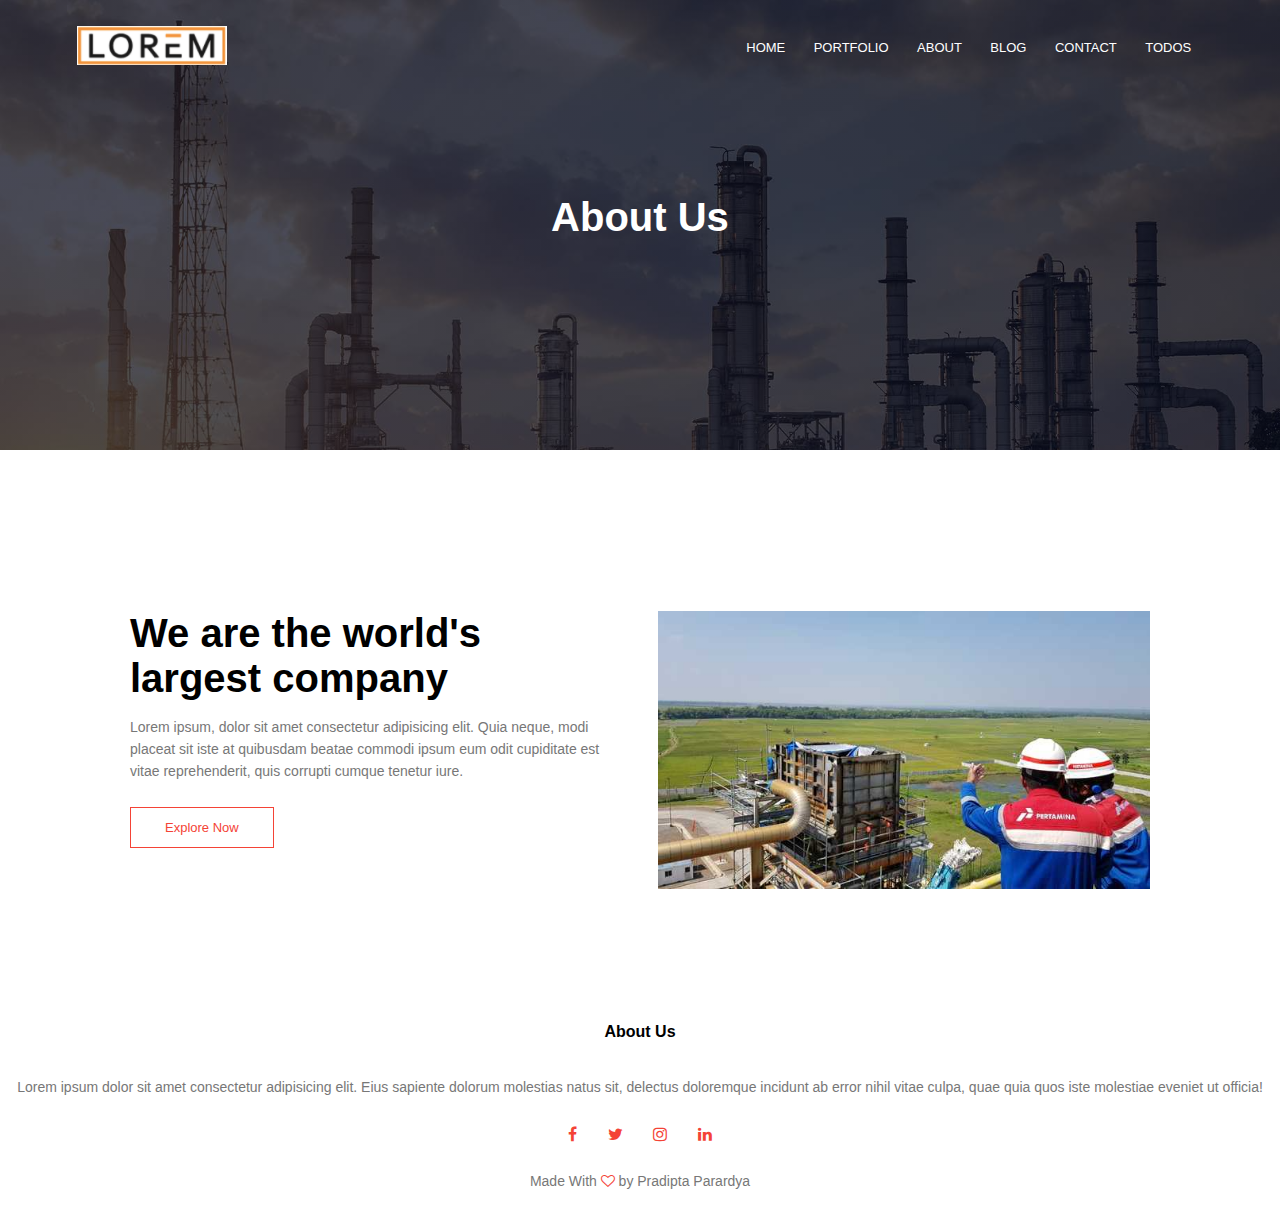
<file: about.html>
<!DOCTYPE html>
<html lang="en">
<head>
    <meta charset="UTF-8">
    <meta http-equiv="X-UA-Compatible" content="IE=edge">
    <meta name="viewport" content="width=device-width, initial-scale=1.0">
    <link rel="stylesheet" href="./css/style.css">
    <link rel="stylesheet" href="https://stackpath.bootstrapcdn.com/font-awesome/4.7.0/css/font-awesome.min.css">
    <title>About</title>
</head>
<body>
    <section class="sub-header">
        <nav>
            <a href="index.html"><img src="images/logo.png" alt=""></a>
            <div class="nav-links" id="navLinks">
                <i class="fa fa-times" onclick="hideMenu()"></i>
                <ul>
                    <li><a href="index.html">HOME</a></li>
                    <li><a href="portfolio.html">PORTFOLIO</a></li>
                    <li><a href="about.html">ABOUT</a></li>
                    <li><a href="blog.html">BLOG</a></li>
                    <li><a href="contact.html">CONTACT</a></li>
                    <li><a href="todos.html">TODOS</a></li>
                </ul>
            </div>
            <i class="fa fa-bars" onclick="showMenu()"></i>
        </nav>
        <h1>About Us</h1>
    </section>

    <section class="about-us">
        <div class="row">
            <div class="about-col">
                <h1>We are the world's largest company</h1>
                <p>Lorem ipsum, dolor sit amet consectetur adipisicing elit. Quia neque, modi placeat sit iste at quibusdam beatae commodi ipsum eum odit cupiditate est vitae reprehenderit, quis corrupti cumque tenetur iure.</p>
                <a href="" class="hero-btn red-btn"> Explore Now</a>
            </div>
            <div class="about-col">
                <img src="images/about.jpg" alt="">
            </div>
        </div>
    </section>

    <section class="footer">
        <h4>About Us</h4>
        <p>Lorem ipsum dolor sit amet consectetur adipisicing elit. Eius sapiente dolorum molestias natus sit, delectus doloremque incidunt ab error nihil vitae culpa, quae quia quos iste molestiae eveniet ut officia!</p>
        <div class="icons">
            <i class="fa fa-facebook"></i>
            <i class="fa fa-twitter"></i>
            <i class="fa fa-instagram"></i>
            <i class="fa fa-linkedin"></i>
        </div>
        <p>Made With <i class="fa fa-heart-o"></i> by Pradipta Parardya</p>
    </section>
<script>
    var navLinks = document.getElementById("navLinks");
    function showMenu(){
        navLinks.style.right = "0";
    }
    function hideMenu(){
        navLinks.style.right = "-200px";
    }
</script>
</body>
</html>
</file>
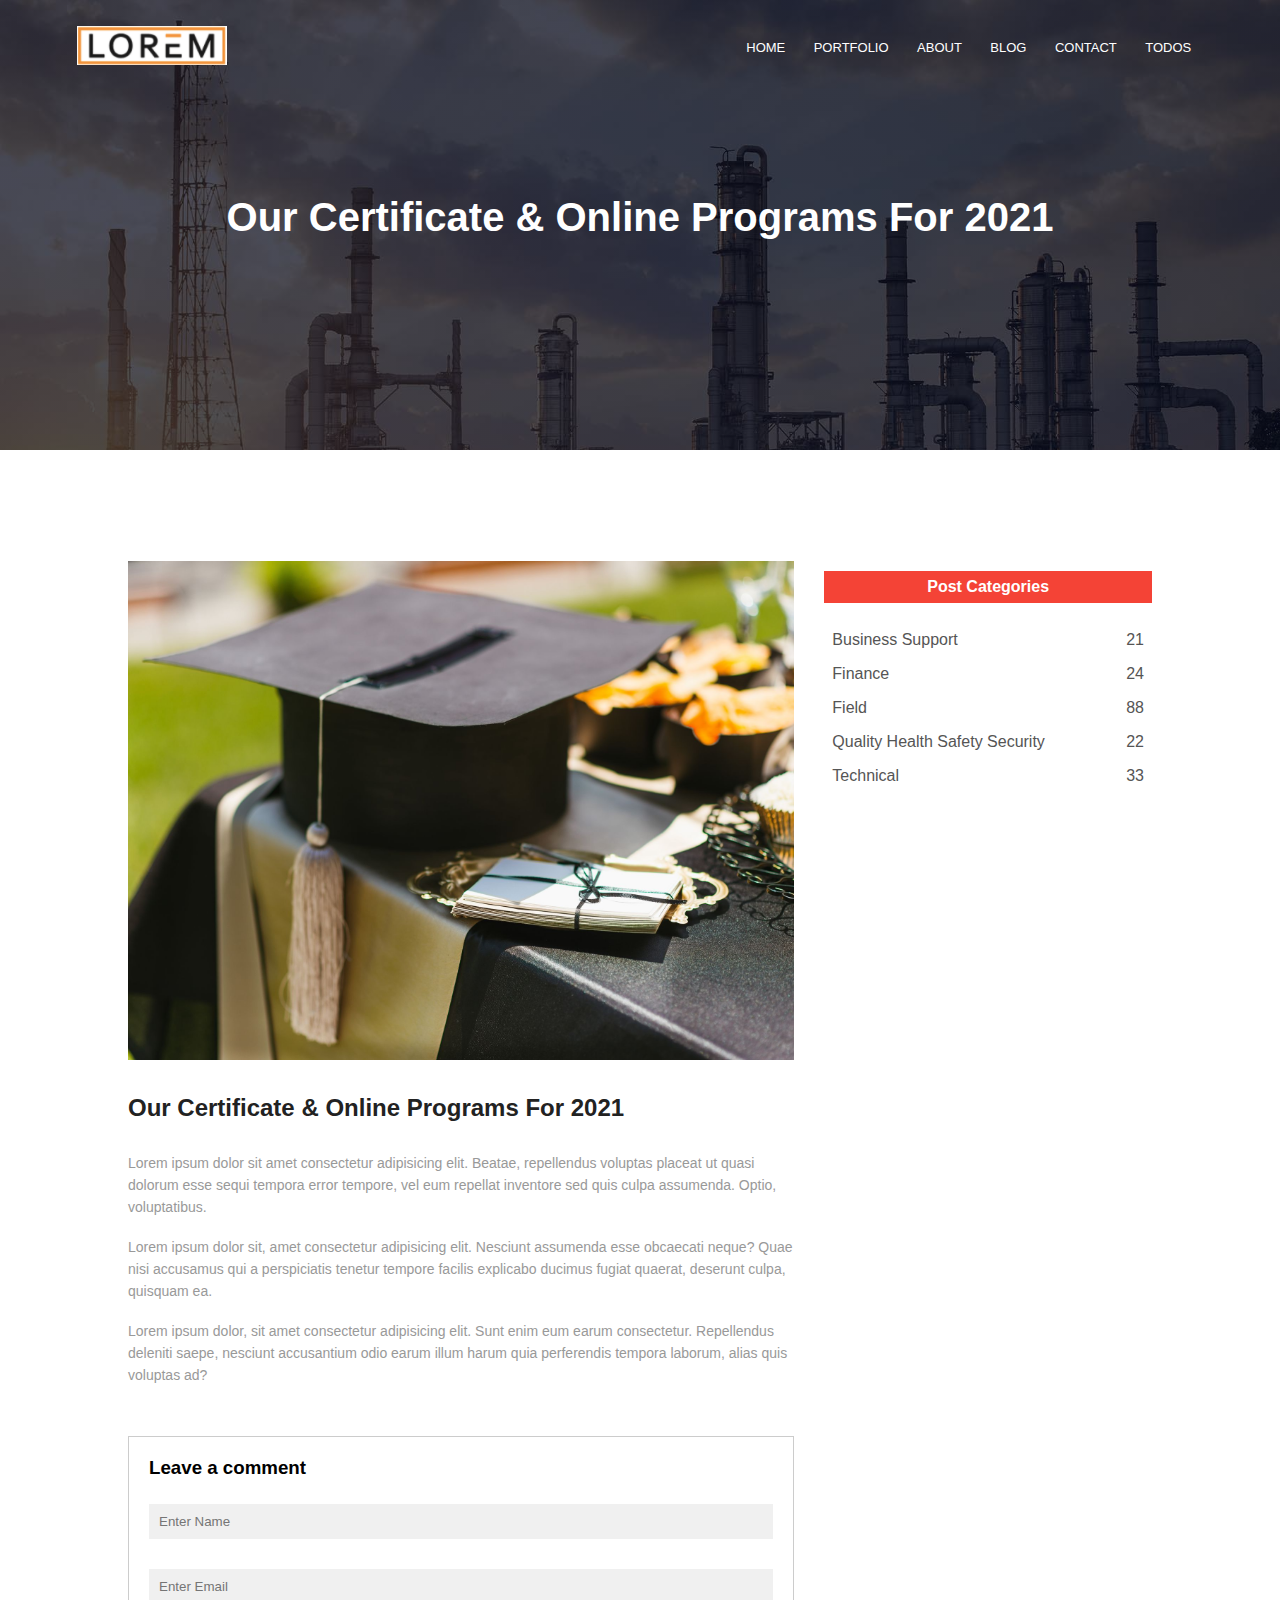
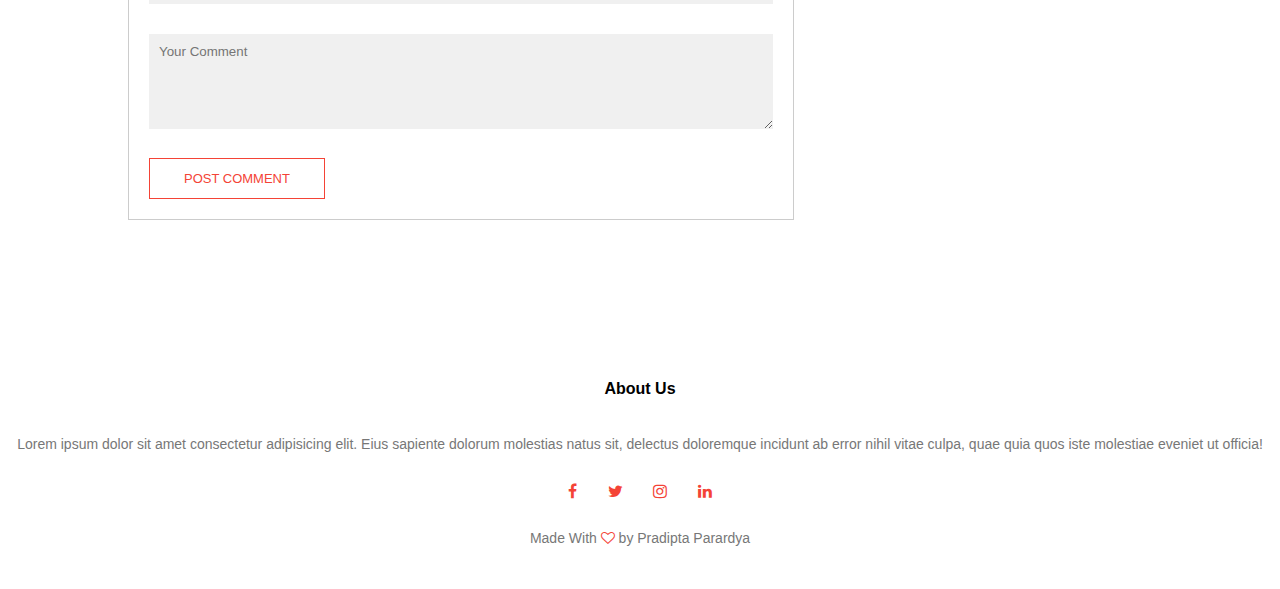
<file: blog.html>
<!DOCTYPE html>
<html lang="en">
<head>
    <meta charset="UTF-8">
    <meta http-equiv="X-UA-Compatible" content="IE=edge">
    <meta name="viewport" content="width=device-width, initial-scale=1.0">
    <link rel="stylesheet" href="./css/style.css">
    <link rel="stylesheet" href="https://stackpath.bootstrapcdn.com/font-awesome/4.7.0/css/font-awesome.min.css">
    <title>Blog</title>
</head>
<body>
    <section class="sub-header">
        <nav>
            <a href="index.html"><img src="images/logo.png" alt=""></a>
            <div class="nav-links" id="navLinks">
                <i class="fa fa-times" onclick="hideMenu()"></i>
                <ul>
                    <li><a href="index.html">HOME</a></li>
                    <li><a href="portfolio.html">PORTFOLIO</a></li>
                    <li><a href="about.html">ABOUT</a></li>
                    <li><a href="blog.html">BLOG</a></li>
                    <li><a href="contact.html">CONTACT</a></li>
                    <li><a href="todos.html">TODOS</a></li>
                </ul>
            </div>
            <i class="fa fa-bars" onclick="showMenu()"></i>
        </nav>
        <h1>Our Certificate & Online Programs For 2021</h1>
    </section>

    <section class="blog-content">
        <div class="row">
            <div class="blog-left">
                <img src="images/certificate.jpg" alt="">
                <h2>Our Certificate & Online Programs For 2021</h2>
                <p>Lorem ipsum dolor sit amet consectetur adipisicing elit. Beatae, repellendus voluptas placeat ut quasi dolorum esse sequi tempora error tempore, vel eum repellat inventore sed quis culpa assumenda. Optio, voluptatibus.</p>
                <br>
                <p>Lorem ipsum dolor sit, amet consectetur adipisicing elit. Nesciunt assumenda esse obcaecati neque? Quae nisi accusamus qui a perspiciatis tenetur tempore facilis explicabo ducimus fugiat quaerat, deserunt culpa, quisquam ea.</p>
                <br>
                <p>Lorem ipsum dolor, sit amet consectetur adipisicing elit. Sunt enim eum earum consectetur. Repellendus deleniti saepe, nesciunt accusantium odio earum illum harum quia perferendis tempora laborum, alias quis voluptas ad?</p>
                <div class="comment-box">
                    <h3>Leave a comment</h3>
                    <form class="comment-form">
                        <input type="text" placeholder="Enter Name">
                        <input type="text" placeholder="Enter Email">
                        <textarea rows="5" placeholder="Your Comment"></textarea>
                        <button type="submit" class="hero-btn red-btn">POST COMMENT</button>
                    </form>
                </div>
            </div>
            <div class="blog-right">
                <h3>Post Categories</h3>
                <div>
                    <span>Business Support</span>
                    <span>21</span>
                </div>
                <div>
                    <span>Finance</span>
                    <span>24</span>
                </div>
                <div>
                    <span>Field</span>
                    <span>88</span>
                </div>
                <div>
                    <span>Quality Health Safety Security</span>
                    <span>22</span>
                </div>
                <div>
                    <span>Technical</span>
                    <span>33</span>
                </div>
            </div>
        </div>
    </section>

    <section class="footer">
        <h4>About Us</h4>
        <p>Lorem ipsum dolor sit amet consectetur adipisicing elit. Eius sapiente dolorum molestias natus sit, delectus doloremque incidunt ab error nihil vitae culpa, quae quia quos iste molestiae eveniet ut officia!</p>
        <div class="icons">
            <i class="fa fa-facebook"></i>
            <i class="fa fa-twitter"></i>
            <i class="fa fa-instagram"></i>
            <i class="fa fa-linkedin"></i>
        </div>
        <p>Made With <i class="fa fa-heart-o"></i> by Pradipta Parardya</p>
    </section>
<script>
    var navLinks = document.getElementById("navLinks");
    function showMenu(){
        navLinks.style.right = "0";
    }
    function hideMenu(){
        navLinks.style.right = "-200px";
    }
</script>
</body>
</html>
</file>
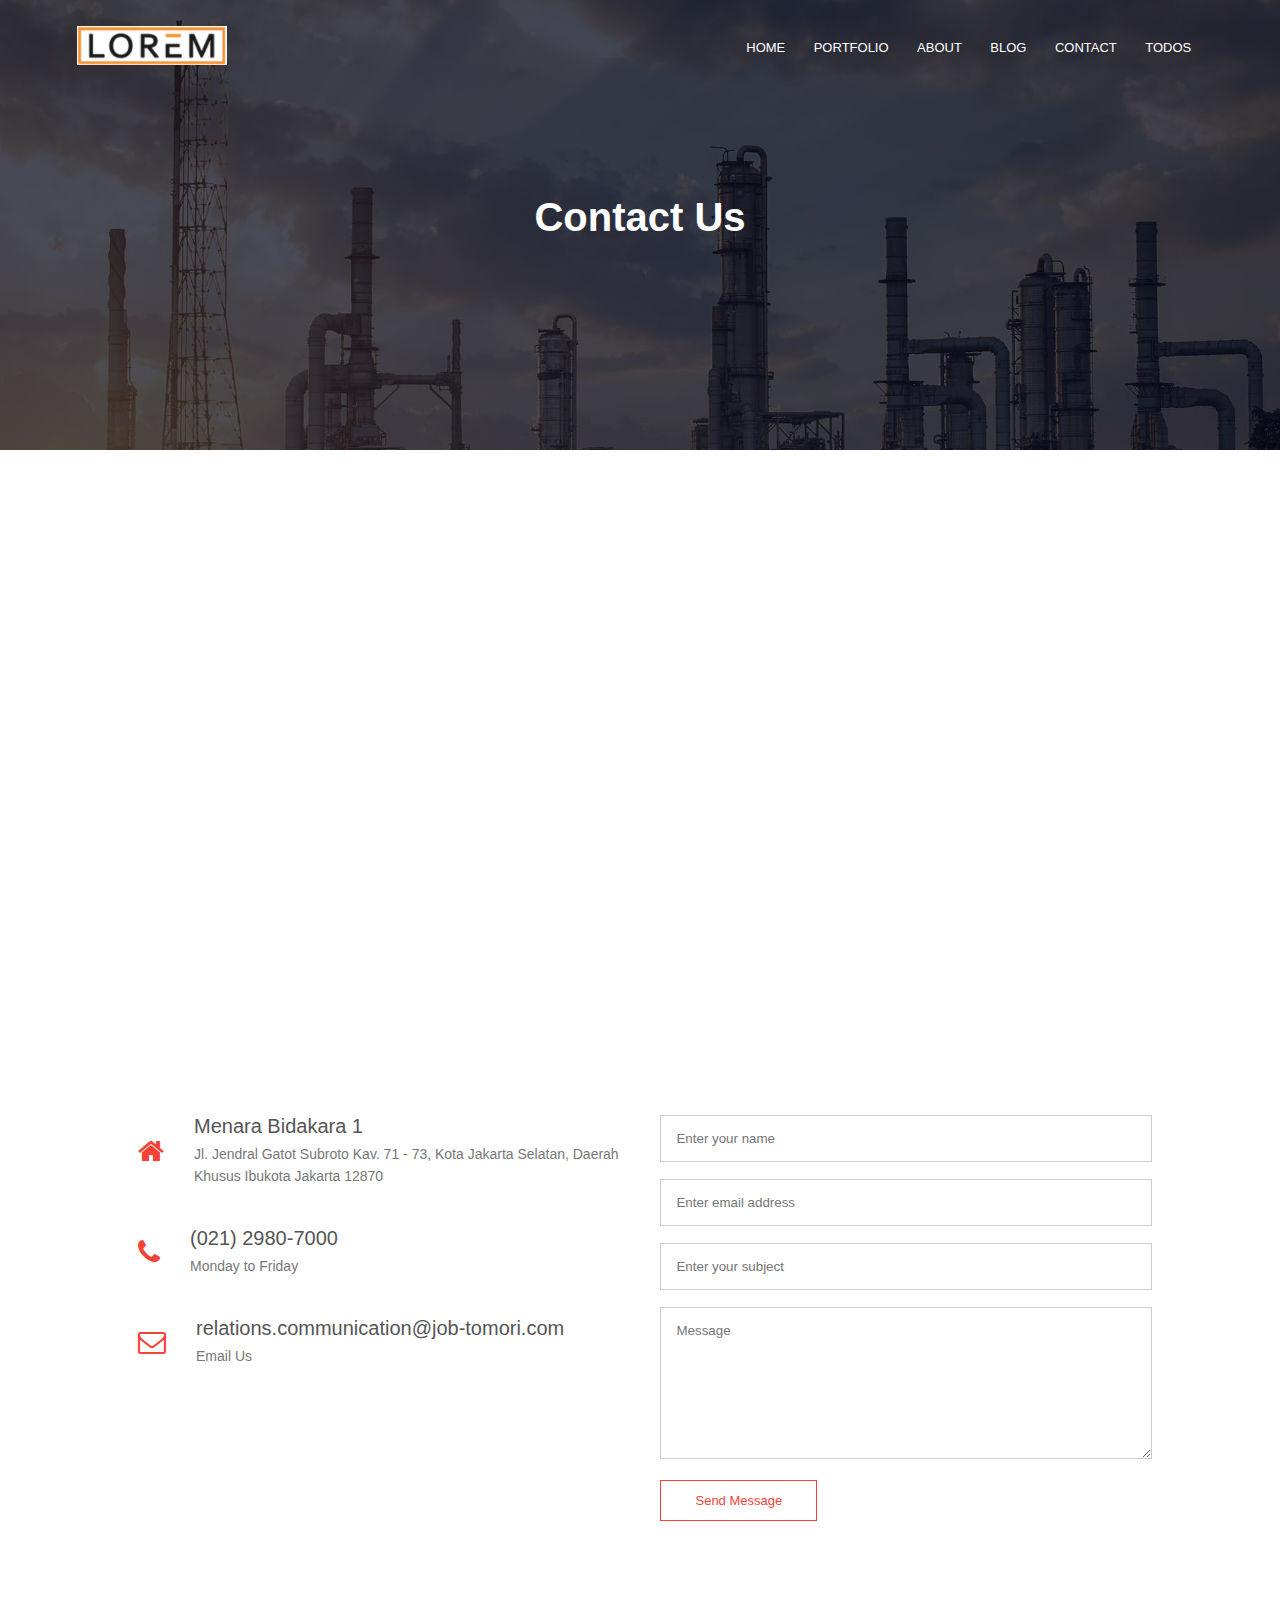
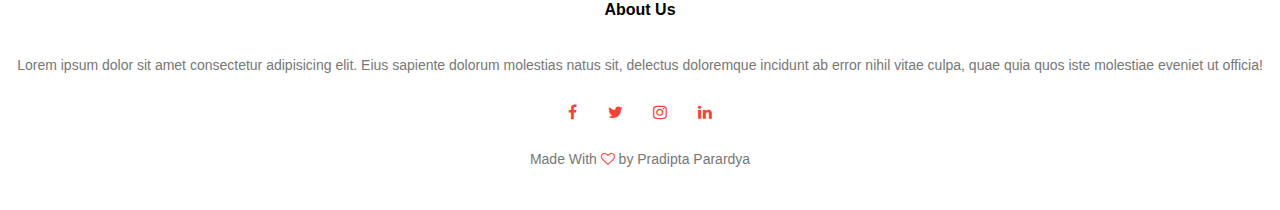
<file: contact.html>
<!DOCTYPE html>
<html lang="en">
<head>
    <meta charset="UTF-8">
    <meta http-equiv="X-UA-Compatible" content="IE=edge">
    <meta name="viewport" content="width=device-width, initial-scale=1.0">
    <link rel="stylesheet" href="./css/style.css">
    <link rel="stylesheet" href="https://stackpath.bootstrapcdn.com/font-awesome/4.7.0/css/font-awesome.min.css">
    <title>Contact</title>
</head>
<body>
    <section class="sub-header">
        <nav>
            <a href="index.html"><img src="images/logo.png" alt=""></a>
            <div class="nav-links" id="navLinks">
                <i class="fa fa-times" onclick="hideMenu()"></i>
                <ul>
                    <li><a href="index.html">HOME</a></li>
                    <li><a href="portfolio.html">PORTFOLIO</a></li>
                    <li><a href="about.html">ABOUT</a></li>
                    <li><a href="blog.html">BLOG</a></li>
                    <li><a href="contact.html">CONTACT</a></li>
                    <li><a href="todos.html">TODOS</a></li>
                </ul>
            </div>
            <i class="fa fa-bars" onclick="showMenu()"></i>
        </nav>
        <h1>Contact Us</h1>
    </section>

    <section class="location">
        <iframe src="https://www.google.com/maps/embed?pb=!1m14!1m8!1m3!1d15864.662378946716!2d106.8412659!3d-6.2418949!3m2!1i1024!2i768!4f13.1!3m3!1m2!1s0x0%3A0xc7d56b693330e193!2sJOB%20Pertamina%20Medco%20Tomori%20Sulawesi!5e0!3m2!1sid!2sid!4v1641798873444!5m2!1sid!2sid" width="600" height="450" style="border:0;" allowfullscreen="" loading="lazy"></iframe>
    </section>
    <section class="contact-us">
        <div class="row">
            <div class="contact-col">
                <div>
                    <i class="fa fa-home"></i>
                    <span>
                        <h5>Menara Bidakara 1</h5>
                        <p>Jl. Jendral Gatot Subroto Kav. 71 - 73,
                            Kota Jakarta Selatan, Daerah Khusus Ibukota Jakarta 12870</p>
                    </span>
                </div>
                <div>
                    <i class="fa fa-phone"></i>
                    <span>
                        <h5>(021) 2980-7000</h5>
                        <p>Monday to Friday</p>
                    </span>
                </div>
                <div>
                    <i class="fa fa-envelope-o"></i>
                    <span>
                        <h5>relations.communication@job-tomori.com</h5>
                        <p>Email Us</p>
                    </span>
                </div>
            </div>
            <div class="contact-col">
                <form action="">
                    <input type="text" placeholder="Enter your name" required>
                    <input type="text" placeholder="Enter email address" required>
                    <input type="text" placeholder="Enter your subject" required>
                    <textarea rows="8" placeholder="Message" required></textarea>
                    <button type="submit" class="hero-btn red-btn">Send Message</button>
                </form>
            </div>

        </div>
    </section>
    <section class="footer">
        <h4>About Us</h4>
        <p>Lorem ipsum dolor sit amet consectetur adipisicing elit. Eius sapiente dolorum molestias natus sit, delectus doloremque incidunt ab error nihil vitae culpa, quae quia quos iste molestiae eveniet ut officia!</p>
        <div class="icons">
            <i class="fa fa-facebook"></i>
            <i class="fa fa-twitter"></i>
            <i class="fa fa-instagram"></i>
            <i class="fa fa-linkedin"></i>
        </div>
        <p>Made With <i class="fa fa-heart-o"></i> by Pradipta Parardya</p>
    </section>
<script>
    var navLinks = document.getElementById("navLinks");
    function showMenu(){
        navLinks.style.right = "0";
    }
    function hideMenu(){
        navLinks.style.right = "-200px";
    }
</script>
</body>
</html>
</file>
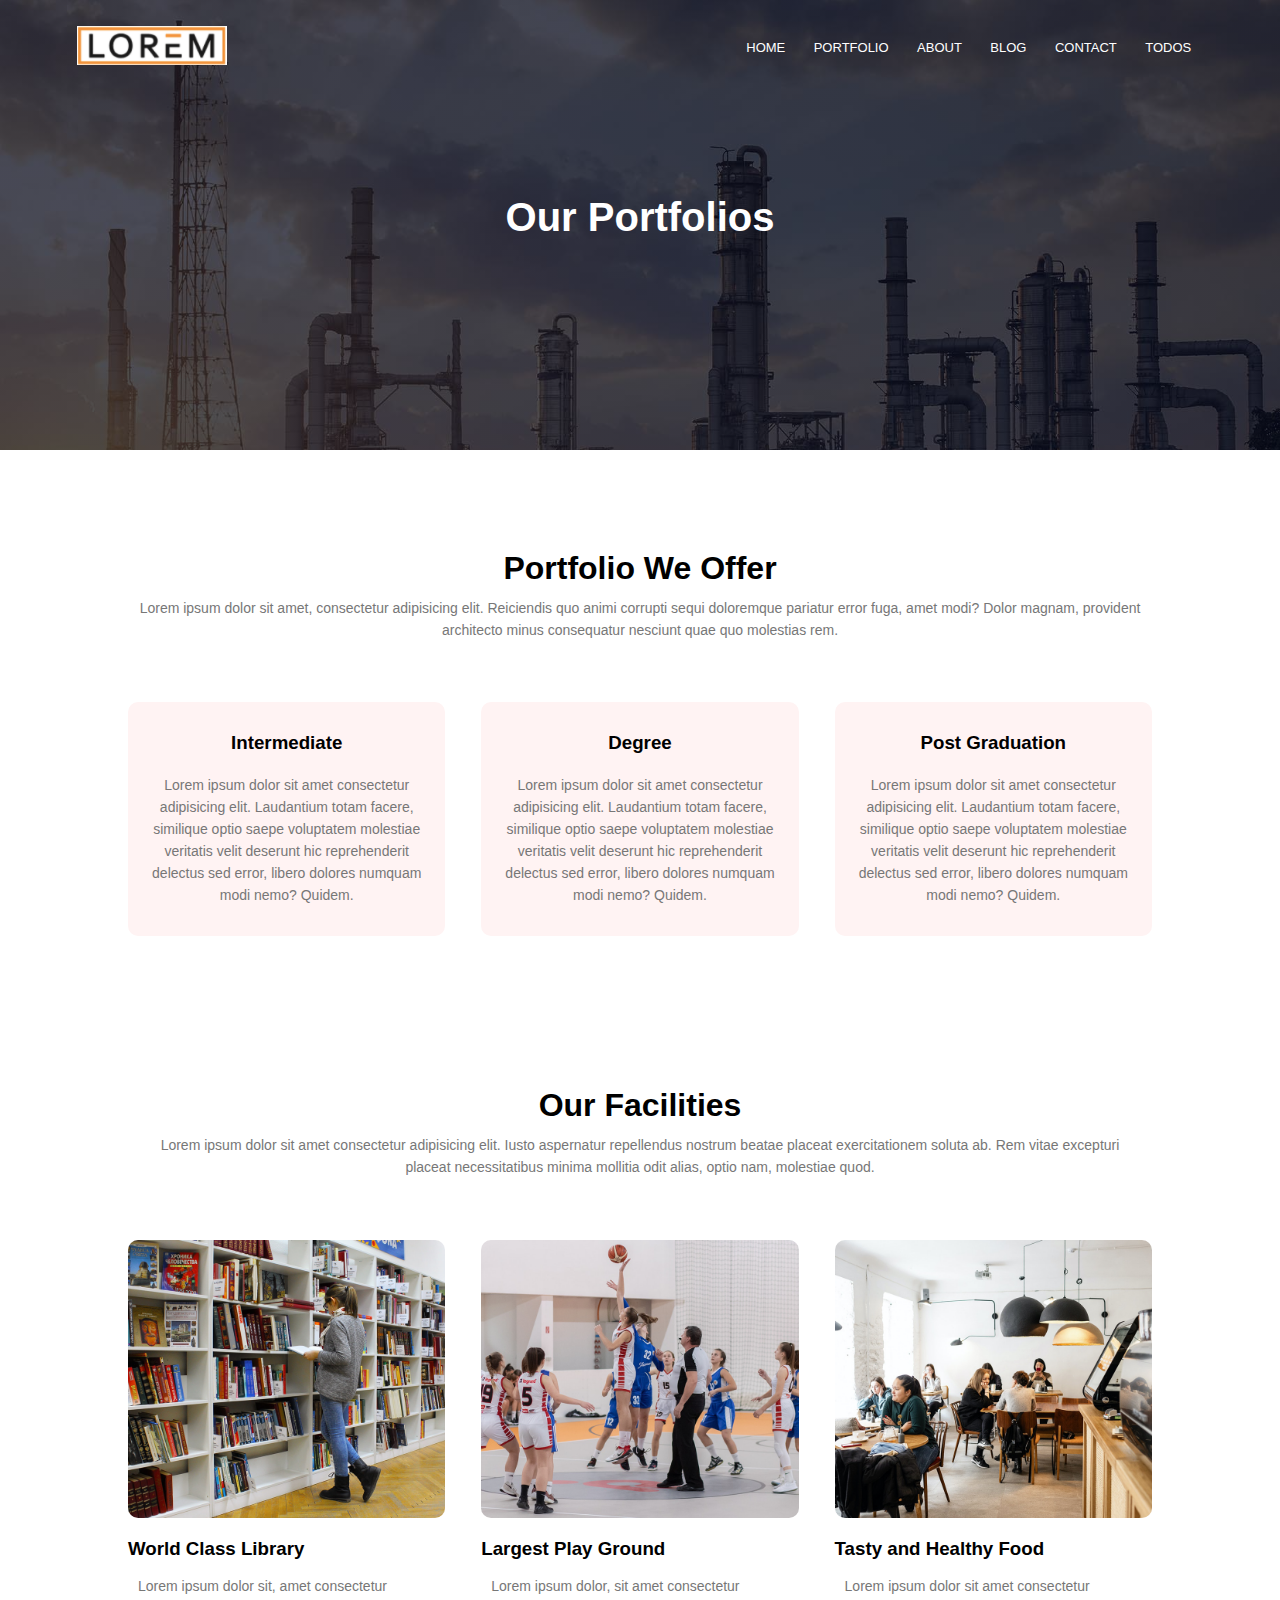
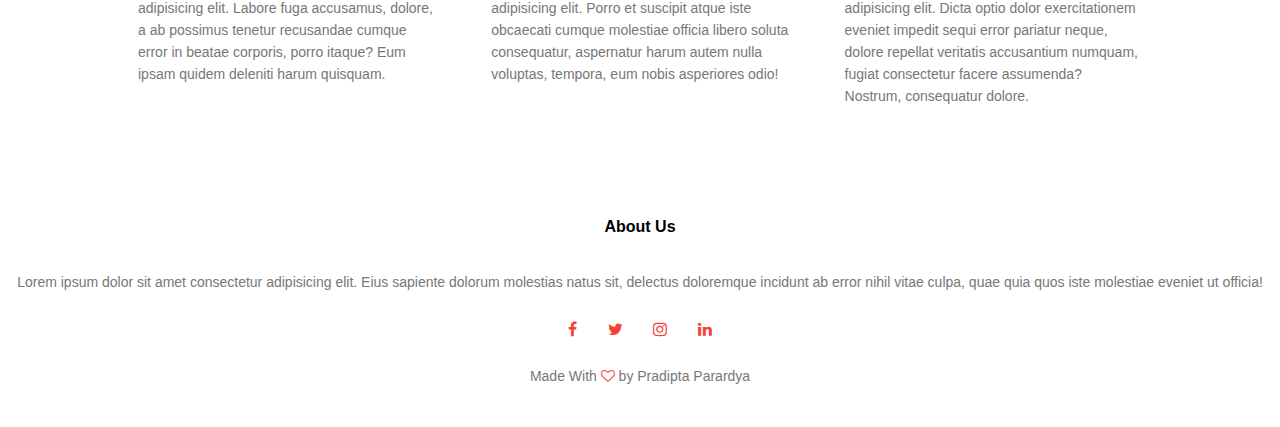
<file: portfolio.html>
<!DOCTYPE html>
<html lang="en">
<head>
    <meta charset="UTF-8">
    <meta http-equiv="X-UA-Compatible" content="IE=edge">
    <meta name="viewport" content="width=device-width, initial-scale=1.0">
    <link rel="stylesheet" href="./css/style.css">
    <link rel="stylesheet" href="https://stackpath.bootstrapcdn.com/font-awesome/4.7.0/css/font-awesome.min.css">
    <title>Portfolio</title>
</head>
<body>
    <section class="sub-header">
        <nav>
            <a href="index.html"><img src="images/logo.png" alt=""></a>
            <div class="nav-links" id="navLinks">
                <i class="fa fa-times" onclick="hideMenu()"></i>
                <ul>
                    <li><a href="index.html">HOME</a></li>
                    <li><a href="portfolio.html">PORTFOLIO</a></li>
                    <li><a href="about.html">ABOUT</a></li>
                    <li><a href="blog.html">BLOG</a></li>
                    <li><a href="contact.html">CONTACT</a></li>
                    <li><a href="todos.html">TODOS</a></li>
                </ul>
            </div>
            <i class="fa fa-bars" onclick="showMenu()"></i>
        </nav>
        <h1>Our Portfolios</h1>
    </section>

    <section class="portfolio">
        <h1>Portfolio We Offer</h1>
        <p>Lorem ipsum dolor sit amet, consectetur adipisicing elit. Reiciendis quo animi corrupti sequi doloremque pariatur error fuga, amet modi? Dolor magnam, provident architecto minus consequatur nesciunt quae quo molestias rem.</p>
        <div class="row">
            <div class="portfolio-col">
                <h3>Intermediate</h3>
                <p>Lorem ipsum dolor sit amet consectetur adipisicing elit. Laudantium totam facere, similique optio saepe voluptatem molestiae veritatis velit deserunt hic reprehenderit delectus sed error, libero dolores numquam modi nemo? Quidem.</p>
            </div>
            <div class="portfolio-col">
                <h3>Degree</h3>
                <p>Lorem ipsum dolor sit amet consectetur adipisicing elit. Laudantium totam facere, similique optio saepe voluptatem molestiae veritatis velit deserunt hic reprehenderit delectus sed error, libero dolores numquam modi nemo? Quidem.</p>
            </div>
            <div class="portfolio-col">
                <h3>Post Graduation</h3>
                <p>Lorem ipsum dolor sit amet consectetur adipisicing elit. Laudantium totam facere, similique optio saepe voluptatem molestiae veritatis velit deserunt hic reprehenderit delectus sed error, libero dolores numquam modi nemo? Quidem.</p>
            </div>
        </div>
    </section>

    <section class="facilities">
        <h1>Our Facilities</h1>
        <p>Lorem ipsum dolor sit amet consectetur adipisicing elit. Iusto aspernatur repellendus nostrum beatae placeat exercitationem soluta ab. Rem vitae excepturi placeat necessitatibus minima mollitia odit alias, optio nam, molestiae quod.</p>
        <div class="row">
            <div class="facilities-col">
                <img src="images/library.png">
                <h3>World Class Library</h3>
                <p>Lorem ipsum dolor sit, amet consectetur adipisicing elit. Labore fuga accusamus, dolore, a ab possimus tenetur recusandae cumque error in beatae corporis, porro itaque? Eum ipsam quidem deleniti harum quisquam.</p>
            </div>
            <div class="facilities-col">
                <img src="images/basketball.png">
                <h3>Largest Play Ground</h3>
                <p>Lorem ipsum dolor, sit amet consectetur adipisicing elit. Porro et suscipit atque iste obcaecati cumque molestiae officia libero soluta consequatur, aspernatur harum autem nulla voluptas, tempora, eum nobis asperiores odio!</p>
            </div>
            <div class="facilities-col">
                <img src="images/cafeteria.png">
                <h3>Tasty and Healthy Food</h3>
                <p>Lorem ipsum dolor sit amet consectetur adipisicing elit. Dicta optio dolor exercitationem eveniet impedit sequi error pariatur neque, dolore repellat veritatis accusantium numquam, fugiat consectetur facere assumenda? Nostrum, consequatur dolore.</p>
            </div>
        </div>
    </section>

    <section class="footer">
        <h4>About Us</h4>
        <p>Lorem ipsum dolor sit amet consectetur adipisicing elit. Eius sapiente dolorum molestias natus sit, delectus doloremque incidunt ab error nihil vitae culpa, quae quia quos iste molestiae eveniet ut officia!</p>
        <div class="icons">
            <i class="fa fa-facebook"></i>
            <i class="fa fa-twitter"></i>
            <i class="fa fa-instagram"></i>
            <i class="fa fa-linkedin"></i>
        </div>
        <p>Made With <i class="fa fa-heart-o"></i> by Pradipta Parardya</p>
    </section>
<script>
    var navLinks = document.getElementById("navLinks");
    function showMenu(){
        navLinks.style.right = "0";
    }
    function hideMenu(){
        navLinks.style.right = "-200px";
    }
</script>
</body>
</html>
</file>
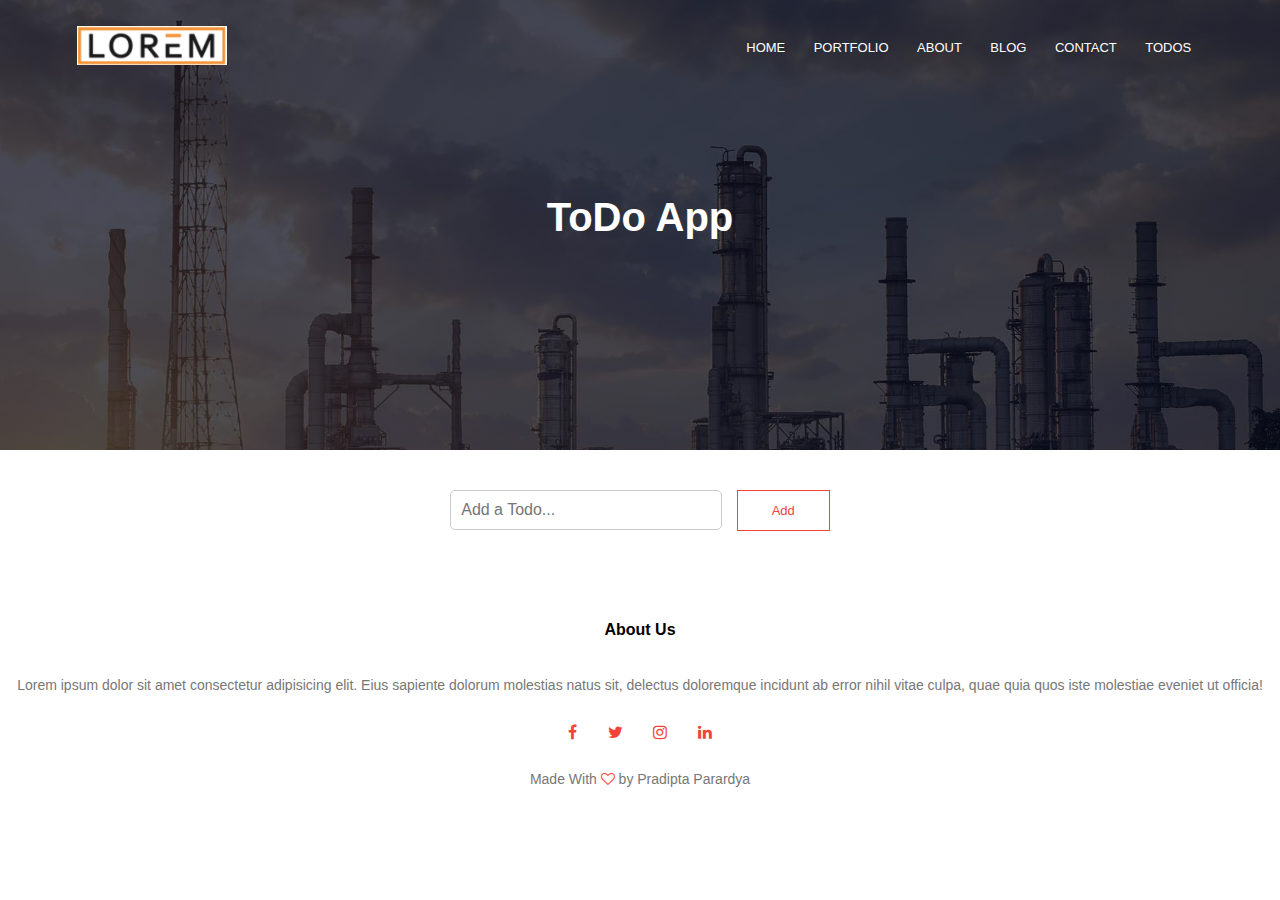
<file: todos.html>
<!DOCTYPE html>
<html lang="en">
<head>
    <meta charset="UTF-8">
    <meta http-equiv="X-UA-Compatible" content="IE=edge">
    <meta name="viewport" content="width=device-width, initial-scale=1.0">
    <link rel="stylesheet" href="./css/style.css">
    <link rel="stylesheet" href="https://stackpath.bootstrapcdn.com/font-awesome/4.7.0/css/font-awesome.min.css">
    <!-- <link rel="stylesheet" href="./style/todos.css"> -->
    <title>ToDo</title>
</head>
<body>
    <section class="sub-header">
        <nav>
            <a href="index.html"><img src="images/logo.png" alt=""></a>
            <div class="nav-links" id="navLinks">
                <i class="fa fa-times" onclick="hideMenu()"></i>
                <ul>
                    <li><a href="index.html">HOME</a></li>
                    <li><a href="portfolio.html">PORTFOLIO</a></li>
                    <li><a href="about.html">ABOUT</a></li>
                    <li><a href="blog.html">BLOG</a></li>
                    <li><a href="contact.html">CONTACT</a></li>
                    <li><a href="todos.html">TODOS</a></li>
                </ul>
            </div>
            <i class="fa fa-bars" onclick="showMenu()"></i>
        </nav>
        <h1>ToDo App</h1>
    </section>

    <section class="todos">
        <form class="todo-form">
            <input type="text" class="todo-input" placeholder="Add a Todo...">
            <button type="submit" class="hero-btn red-btn">Add</button>
          </form>
      
          <ul class="todo-items"></ul>
    </section>

    <section class="footer">
        <h4>About Us</h4>
        <p>Lorem ipsum dolor sit amet consectetur adipisicing elit. Eius sapiente dolorum molestias natus sit, delectus doloremque incidunt ab error nihil vitae culpa, quae quia quos iste molestiae eveniet ut officia!</p>
        <div class="icons">
            <i class="fa fa-facebook"></i>
            <i class="fa fa-twitter"></i>
            <i class="fa fa-instagram"></i>
            <i class="fa fa-linkedin"></i>
        </div>
        <p>Made With <i class="fa fa-heart-o"></i> by Pradipta Parardya</p>
    </section>
    <script type="text/javascript" src="js/todos.js"></script>
<script>
    var navLinks = document.getElementById("navLinks");
    function showMenu(){
        navLinks.style.right = "0";
    }
    function hideMenu(){
        navLinks.style.right = "-200px";
    }
</script>
</body>
</html>
</file>
<file: css/style.css>
*{
    padding:0;
    margin:0;
    font-family: -apple1-system, BlinkMacSystemFont, 'Segoe UI', Roboto, Oxygen, Ubuntu, Cantarell, 'Open Sans', 'Helvetica Neue', sans-serif;
}

.header{
    min-height: 100vh;
    width:100%;
    background-image: linear-gradient(rgba(4,9,30,0.7),rgba(4,9,30,0.7)),url(../images/banner.jpeg);
    background-position: center;
    background-size: cover;
}

nav{
    display: flex;
    padding: 2% 6%;
    justify-content: space-between;
    align-items: center;
}
nav img{
    width: 150px;
}
.nav-links{
    flex: 1;
    text-align: right;
}
.nav-links ul li{
    list-style:none;
    display: inline-block;
    padding: 8px 12px;
    position: relative;
}
.nav-links ul li a{
    color: #ffffff;
    text-decoration: none;
    font-size: 13px;
    
}
.nav-links ul li::after{
    content: '';
    width: 0;
    height: 2px;
    background: #f44336;
    display: block;
    margin: auto;
    transition: 0.5s;
}
.nav-links ul li:hover::after{
    width: 100%;
}
.text-box{
    width: 90%;
    color:#ffffff;
    position: absolute;
    top:50%;
    left:50%;
    transform: translate(-50%,-50%);
    text-align: center;
}
.text-box h1{
    font-size: 62px;
}
.text-box p{
    margin: 10px 0 40px;
    font-size: 14px;
    color: #ffffff;
}
.hero-btn{
    display: inline-block;
    text-decoration: none;
    color: #ffffff;
    border: 1px solid #ffffff;
    padding: 12px 34px;
    font-size: 13px;
    cursor: pointer;
}
.hero-btn:hover{
    border: 1px solid #f44336;
    background: #f44336;
    transition: 1s;
}

nav .fa{
    display: none;
}

@media(max-width: 700px){
    .text-box h1{
        font-size: 20px;
    }
    .nav-links ul li{
        display: block;
    }
    .nav-links{
        position: fixed;
        background: #f44336;
        height: 100vh;
        width: 200px;
        top: 0;
        right: -200px;
        text-align: left;
        z-index: 2;
        transition: 1s;
    }
    nav .fa{
        display: block;
        color: #ffffff;
        margin: 10px;
        font-size: 22px;
        cursor: pointer;
    }
    .nav-links ul{
        padding: 30px;
    }
}

.portfolio{
    width: 80%;
    margin: auto;
    text-align: center;
    padding-top: 100px;
}
h1{
    font: 36px;
    font-weight: 600;
}
p{
    color: #777;
    font-size: 14px;
    font-weight: 300;
    line-height: 22px;
    padding:10px
}
.row{
    margin-top: 5%;
    display: flex;
    justify-content: space-between;
}
.portfolio-col{
    flex-basis: 31%;
    background: #fff3f3;
    border-radius: 10px;
    margin-bottom: 5%;
    padding: 20px 12px;
    box-sizing: border-box;
}
h3{
    text-align: center;
    font-weight: 600;
    margin: 10px 0;
}
.portfolio-col:hover{
    box-shadow: 0 0 20px 0px rgba(0,0,0,0.2);
    transition: 0.5s;
}
@media(max-width:700px){
    .row{
        flex-direction: column;
    }
}

.campus{
    width: 80%;
    margin: auto;
    text-align: center;
    padding-top: 50px;
}
.campus-col{
    flex-basis: 32%;
    border-radius: 10px;
    margin-bottom: 30px;
    position: relative;
    overflow: hidden;
}
.campus-col img{
    width: 100%;
    display: block;
}
.layer{
    background: transparent;
    height: 100%;
    width: 100%;
    position: absolute;
    top: 0;
    left: 0;
    transition: 0.5s;
}
.layer:hover{
    background: rgba(226,0,0,0.7);
}

.layer h3{
    width: 100%;
    font-weight: 500;
    color: #ffffff;
    font-size: 26px;
    bottom: 0;
    left: 50%;
    transform: translateX(-50%);
    position: absolute;
    transition: 0.5s;
}
.layer:hover h3{
    bottom: 49%;
    opacity: 1;
}

.facilities{
    width: 80%;
    margin: auto;
    text-align: center;
    padding-top: 100px;
}

.facilities-col{
    flex-basis: 31%;
    border-radius: 10px;
    margin-bottom: 5%;
    text-align: left;
}
.facilities-col img{
    width: 100%;
    border-radius: 10px;
}
.facilities-col p{
    padding-top: 0;
}
.facilities-col h3{
    margin-top: 16px;
    margin-bottom: 15px;
    text-align: left;
}
.testimonials{
    width: 80%;
    margin: auto;
    padding-top: 100px;
    text-align: center;
}
.testimonial-col{
    flex-basis: 44%;
    border-radius: 10px;
    margin-bottom: 5%;
    text-align: left;
    background: #fff3f3;
    padding:25px;
    cursor: pointer;
    display: flex;
}
.testimonials img{
    height: 40px;
    margin-left: 4px;
    margin-right: 5px;
    border-radius: 50%;
}
.testimonial-col p{
    padding:0;
}
.testimonial-col h3{
    margin-top: 15px;
    text-align: left;
}
.testimonial-col .fa{
    color:#f44336;
}
@media(max-width:700px){
    .testimonial-col img{
        margin-left: 0px;
        margin-right: 15px;
    }
}

.cta{
    margin:100px auto;
    width: 80%;
    background-image: linear-gradient(rgba(0,0,0,0.7),rgba(0,0,0,0.7)),url(../images/banner.jpeg);
    background-position: center;
    background-size: cover;
    border-radius: 10px;
    text-align: center;
    padding: 100px 0;
}
.cta h1{
    color: #ffffff;
    margin-bottom: 40px;
    padding: 0;
    font-size: 30px;
}
@media(max-width:700px){
    .cta h1{
        font-size: 24px;
    }
}
.footer{
    width: 100%;
    text-align: center;
    padding: 30px 0;
}
.footer h4{
    margin-bottom: 25px;
    margin-top: 20px;
    font-weight: 600;
}
.icons .fa{
    color: #f44336;
    margin:0 13px;
    cursor: pointer;
    padding:18px 0;
}

.fa-heart-o{
    color: #f44336;
}

/* About Us */
.sub-header{
    height: 50vh;
    width: 100%;
    background-image: linear-gradient(rgba(4,9,30,0.7),rgba(4,9,30,0.7)),url(../images/background.jpg);
    background-position: center;
    background-size: cover;
    text-align: center;
    color: #fff;
}
.sub-header h1{
    margin-top: 100px;
    font-size: 40px;
}
.about-us{
    width: 80%;
    margin: auto;
    padding-top: 80px;
    padding-bottom: 50px;
}
.about-col{
    flex-basis: 48%;
    padding:30px 2px;
}
.about-col img{
    width:100%;
}
.about-col h1{
    font-size: 40px;
    padding-top: 0;
}
.about-col p{
    padding:15px 0 25px;
}
.red-btn{
    border: 1px solid #f44336;
    background:transparent;
    color: #f44336;
}

.red-btn:hover{
    color: #fff;
}

/* blog-content */
.blog-content{
    width: 80%;
    margin:auto;
    padding:60px;
}
.blog-left{
    flex-basis: 65%;
}
.blog-left img{
    width: 100%;
}
.blog-left h2{
    color:#222;
    font-weight: 600;
    margin:30px 0;
}
.blog-left p{
    color: #999;
    padding:0;
}
.blog-right{
    flex-basis: 32%;
}
.blog-right h3{
    background:#f44336;
    color: #fff;
    padding:7px 0;
    font-size: 16px;
    margin-bottom: 20px;
}
.blog-right div{
    display: flex;
    align-items: center;
    justify-content: space-between;
    color: #555;
    padding:8px;
    box-sizing: border-box;
}
.comment-box{
    border: 1px solid #ccc;
    margin:50px 0;
    padding: 10px 20px;
}
.comment-box h3{
    text-align: left;
}
.comment-form input, .comment-form textarea{
    width: 100%;
    padding:10px;
    margin:15px 0;
    box-sizing: border-box;
    border:none;
    outline: none;
    background:#f0f0f0;
}
.comment-form button{
    margin:10px 0;
}
@media(max-width:700px){
    .sub-header h1{
        font-size: 24px;
    }
}

/* contact us */
.location{
    width: 80%;
    margin: auto;
    padding: 80px;
}
.location iframe{
    width: 100%;
}
.contact-us{
    width: 80%;
    margin: auto;
}
.contact-col{
    flex-basis: 48%;
    margin-bottom: 30px;
}
.contact-col div{
    display: flex;
    align-items: center;
    margin-bottom: 40px;
}
.contact-col div .fa{
    font-size: 28px;
    color: #f44336;
    margin:10px;
    margin-right: 30px;
}

.contact-col div p{
    padding:0;
}

.contact-col div h5{
    font-size: 20px;
    margin-bottom: 5px;
    color:#555;
    font-weight: 400;
}
.contact-col input, .contact-col textarea{
    width: 100%;
    padding:15px;
    margin-bottom: 17px;
    outline: none;
    border: 1px solid #ccc;
    box-sizing: border-box;
}

.todos{
    width: 100%;
    display: flex;
    flex-direction: column;
    align-items: center;
}
.todo-form {
    margin: 40px 0px;
}

.todo-input {
    width: 250px;
    border: 1px solid #ccc;
    border-radius: 5px;
    padding: 10px;
    margin-right: 10px;
    font-size: 1rem;
}
.todo-items {
    min-width: 350px;
  }
  ul{
      list-style: none;
  }
  
  /* each li with class="item" */
  .item {
    background-color: #fff;
    padding: 10px;
    font-size: 1.1rem;
  }
  
  .item:first-child {
    border-top-left-radius: 7px;
    border-top-right-radius: 7px;
  }
  
  .item:last-child {
    border-bottom-left-radius: 7px;
    border-bottom-right-radius: 7px;
  }
  
  /* item style end */
  
  .checkbox {
    margin-right: 10px;
  }
  
  .delete-button {
    float: right;
    cursor: pointer;
    background-color: #ff2f00;
    border: 1px solid #ccc;
    outline: none;
    border-radius: 4px;
    padding: 5px 5px;
    margin-left: 10px;
    font-size: 1.1rem;
    font-weight: 550;
  }
  
  /* applied when the todo item is checked */
  .checked { 
    text-decoration: line-through;
  }
  
  .modal {
    display: none; /* Hidden by default */
    position: fixed; /* Stay in place */
    z-index: 1; /* Sit on top */
    padding-top: 100px; /* Location of the box */
    left: 0;
    top: 0;
    width: 100%; /* Full width */
    height: 100%; /* Full height */
    overflow: auto; /* Enable scroll if needed */
    background-color: rgb(0,0,0); /* Fallback color */
    background-color: rgba(0,0,0,0.4); /* Black w/ opacity */
  }
  
  /* Modal Content */
  .modal-content {
    background-color: #fefefe;
    margin: auto;
    padding: 20px;
    border: 1px solid #888;
    width: 80%;
  }
  
  /* The Close Button */
  .close {
    color: #aaaaaa;
    float: right;
    font-size: 28px;
    font-weight: bold;
  }
  
  .close:hover,
  .close:focus {
    color: #000;
    text-decoration: none;
    cursor: pointer;
  }
</file>
